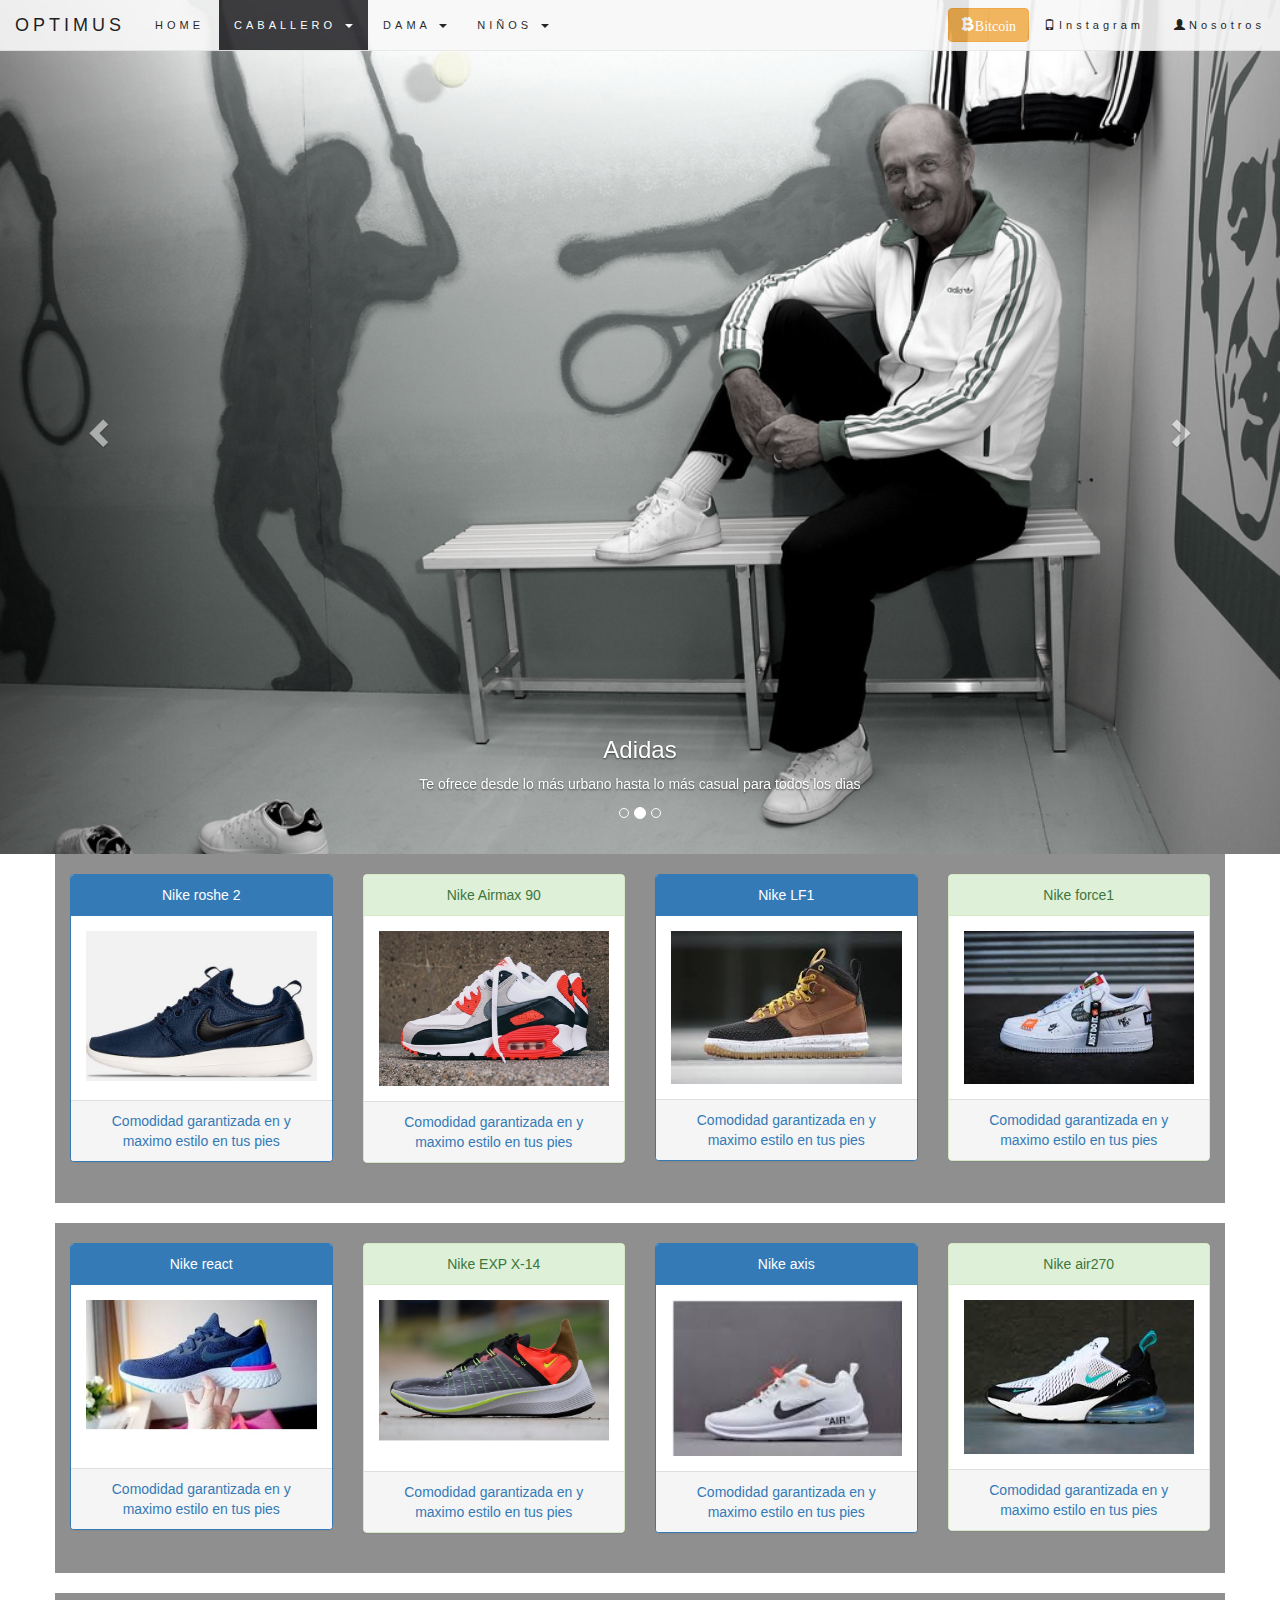
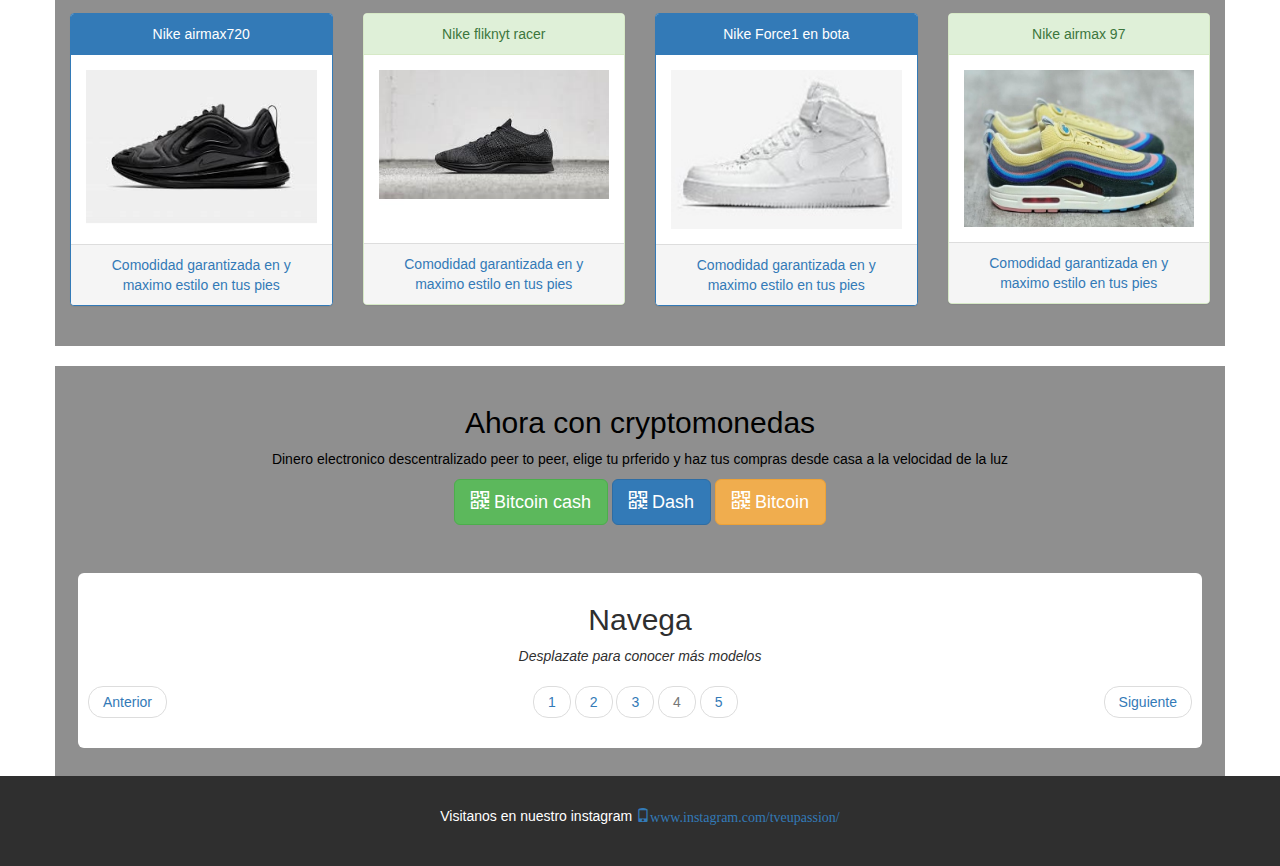
<file: caballeros.html>
<!DOCTYPE html>
<html lang="en">

<head>
    <meta charset="UTF-8">
    <meta name="viewport" content="width=device-width, initial-scale=1.0">
    <meta http-equiv="X-UA-Compatible" content="ie=edge">
    <link rel="stylesheet" type="text/css" href="caballeros.css">
    <link rel="stylesheet" href="https://maxcdn.bootstrapcdn.com/bootstrap/3.4.0/css/bootstrap.min.css">
    <script src="https://ajax.googleapis.com/ajax/libs/jquery/3.3.1/jquery.min.js"></script>
    <script src="https://maxcdn.bootstrapcdn.com/bootstrap/3.4.0/js/bootstrap.min.js"></script>
    <link rel="icon" type="image/png" href="img/fondo.png">  
    <title>Caballeros</title>

</head>



<body class="hidden">
    <!-- <div class="lds-facebook"><div></div><div></div><div></div></div>
    </div>  -->

    <!--==============================================================
    A continuación nuestro Menu con CSS, pocision pegajosa (sticky)
    ===============================================================-->

    <nav class="navbar navbar-default navbar-fixed-top">
        <div class="container-fluid">

            <div class="navbar-header">
                <button type="button" class="navbar-toggle" data-toggle="collapse" data-target="#myNavbar">
                    <span class="icon-bar"></span>
                    <span class="icon-bar"></span>
                    <span class="icon-bar"></span>
                </button>
                <a class="navbar-brand" href="index.html">OPTIMUS</a>
            </div>

            <div class="collapse navbar-collapse" id="myNavbar">
                <ul class="nav navbar-nav">
                    <li class="dropdown">
                    <li><a href="index.html">HOME</a>
                    <li class="active" class="dropdown"><a class="dropdown-toggle" data-toggle="dropdown" href="caballeros.html">
                            CABALLERO <span class="caret"></span></a>
                        <ul class="dropdown-menu">
                            <li><a href="caballeros.html" onclick="return preguntar()">Running</a></li>
                            <li><a href="caballeros.html" onclick="return preguntar2()">Training</a></li>
                            <li><a href="caballeros.html" onclick="return preguntar3()">Urbano</a></li>
                        </ul>
                    </li>
                    <li class="dropdpwn"><a class="dropdown-toggle" data-toggle="dropdown" href="damas.html">DAMA <span
                                class="caret"></span></a>
                        <ul class="dropdown-menu">
                            <li><a href="damas.html" onclick="return preguntar4()">Running</a></li>
                            <li><a href="damas.html" onclick="return preguntar5()">Training</a></li>
                            <li><a href="damas.html" onclick="return preguntar6()">Urbano</a></li>
                        </ul>
                    </li>
                    <li class="dropdown"><a class="dropdown-toggle" data-toggle="dropdown" href="niños.html">NIÑOS
                            <span class="caret"></span></a>
                        <ul class="dropdown-menu">
                            <li><a href="niños.html" onclick="return preguntar7()">Running</a></li>
                            <li><a href="niños.html" onclick="return preguntar8()">Training</a></li>
                            <li><a href="niños.html" onclick="return preguntar9()">Urbano</a></li>
                        </ul>
                    </li>
                    </li>
                    </li>
                </ul>
                <ul class="nav navbar-nav navbar-right">
                    <li><a href="https://www.instagram.com/opti_regenera/"><span class="glyphicon glyphicon-phone"></span>Instagram</a></li>
                    <li><a href="#"><span class="glyphicon glyphicon-user"></span>Nosotros</a></li>
                </ul>
                <button class="btn btn-warning navbar-btn navbar-right">
                    <span class="glyphicon glyphicon-bitcoin">Bitcoin</span>
                </button>
                </ul>
            </div>
        </div>
    </nav>

    <!--=======================================
    Nuestro carrusel!
    =======================================-->

    <div id="myCarousel" class="carousel slide" data-ride="carousel">
        <!-- Indicadores -->
        <ol class="carousel-indicators">
            <li data-target="#myCarousel" data-slide-to="0"></li>
            <li data-target="#myCarousel" data-slide-to="1" class="active"></li>
            <li data-target="#myCarousel" data-slide-to="2"></li>
        </ol>

        <!-- Envoltura para diapositivas -->
        <div class="carousel-inner" role="listbox">
            <div class="item">
                <img class="img-responsive" src="img/nadal1.jpg" alt="Nike" width="800" height="300">
                <div class="carousel-caption">
                    <h3>Nike</h3>
                    <p>Encontraras los mejores diseños para tus deportes</p>
                </div>
            </div>

            <div class="item active">
                <img class="img-responsive" src="img/abuelo.jpg" alt="Adidas" width="800" height="300">
                <div class="carousel-caption">
                    <h3>Adidas</h3>
                    <p>Te ofrece desde lo más urbano hasta lo más casual para todos los dias</p>
                </div>
            </div>

            <div class="item">
                <img class="img-responsive" src="img/reebok3.jpg" alt="Reebok" width="800" height="300">
                <div class="carousel-caption">
                    <h3>Reebok</h3>
                    <p>Con Reebok no dejaras de estar a la moda!</p>
                </div>
            </div>
        </div>

        <!-- Controles de izquierdo y derecho -->
        <a class="left carousel-control" href="#myCarousel" role="button" data-slide="prev">
            <span class="glyphicon glyphicon-chevron-left" aria-hidden="true"></span>
            <span class="sr-only">Previous</span>
        </a>
        <a class="right carousel-control" href="#myCarousel" role="button" data-slide="next">
            <span class="glyphicon glyphicon-chevron-right" aria-hidden="true"></span>
            <span class="sr-only">Next</span>
        </a>
    </div>

    <!--=========================================
    Galeria para imagenes
    ===========================================-->

    <div class="container">
        <div class="row">
            <div class="col-sm-3">
                <a target="_blank"  href="img/nikeroshe2.jpg"> 
                    <div class="enlase">
                        <div class="panel panel-primary">
                            <div class="panel-heading">Nike roshe 2</div>
                            <div class="panel-body"><img src="img/nikeroshe2.jpg" class="img-responsive" style="width:100%" alt="Image"></div>
                            <div class="panel-footer">Comodidad garantizada en y maximo estilo en tus pies</div>               
                        </div>
                    </div>
                </a>
            </div>
            <div class="col-sm-3">
                <a target="_blank" href="img/nikeairmax.jpg">
                    <div class="panel panel-success">
                        <div class="panel-heading">Nike Airmax 90</div>
                        <div class="panel-body"><img src="img/nikeairmax.jpg" class="img-responsive" style="width:100%" alt="Image"></div>
                        <div class="panel-footer">Comodidad garantizada en y maximo estilo en tus pies
                        </div>
                    </div>
                </a>
            </div>
            <div class="col-sm-3">
                <a target="_blank" href="img/nikelf1.jpg">
                    <div class="panel panel-primary">
                        <div class="panel-heading">Nike LF1</div>
                        <div class="panel-body"><img src="img/nikelf1.jpg" class="img-responsive" style="width:100%" alt="Image"></div>
                        <div class="panel-footer">Comodidad garantizada en y maximo estilo en tus pies</div>
                    </div>
                </a>
            </div>
            <div class="col-sm-3">
                <a target="_blank" href="img/nikejustdoit.jpg">
                    <div class="panel panel-success">
                        <div class="panel-heading">Nike force1</div>
                        <div class="panel-body"><img src="img/nikejustdoit.jpg" class="img-responsive" style="width:100%"
                                alt="Image"></div>
                        <div class="panel-footer">Comodidad garantizada en y maximo estilo en tus pies</div>
                    </div>
                </a>
            </div>
        </div>
    </div><br>
    <div class="container">
        <div class="row">
            <div class="col-sm-3">
                <a target="_blank" href="img/nike123.jpg">
                    <div class="panel panel-primary">
                        <div class="panel-heading">Nike react</div>
                        <div class="panel-body"><img src="img/nike123.jpg" class="img-responsive" style="width:100%" alt="Image">
                        </div>
                        <div class="panel-footer">Comodidad garantizada en y maximo estilo en tus pies</div>
                    </div>
                </a>
            </div>
            <div class="col-sm-3">
                <a target="_blank" href="img/nikeexpx-14.jpg">
                    <div class="panel panel-success">
                        <div class="panel-heading">Nike EXP X-14</div>
                        <div class="panel-body"><img src="img/nikeexpx-14.jpg" class="img-responsive" style="width:100%"
                                alt="Image">
                        </div>
                        <div class="panel-footer">Comodidad garantizada en y maximo estilo en tus pies</div>
                    </div>
                </a>
            </div>
            <div class="col-sm-3">
                <a target="_blank" href="img/nikeaxis.jpg">
                    <div class="panel panel-primary">                    
                        <div class="panel-heading">Nike axis</div>
                            <div class="panel-body"><img src="img/nikeaxis.jpg" class="img-responsive" style="width:100%" alt="Image">
                            </div>
                        <div class="panel-footer">Comodidad garantizada en y maximo estilo en tus pies</div>                       
                    </div>
                </a>
            </div>
            <div class="col-sm-3">
                <a target="_blank" href="img/nikeair270.jpg">
                    <div class="panel panel-success">
                        <div class="panel-heading">Nike air270</div>
                        <div class="panel-body"><img src="img/nikeair270.jpg" class="img-responsive" style="width:100%" alt="Image">
                        </div>
                        <div class="panel-footer">Comodidad garantizada en y maximo estilo en tus pies</div>
                    </div>
                </a>
            </div>
        </div>
    </div><br>
    <div class="container">
        <div class="row">
            <div class="col-sm-3">
                <a target="_blank" href="img/nikeairmax720.jpg">
                    <div class="panel panel-primary">
                        <div class="panel-heading">Nike airmax720</div>
                        <div class="panel-body"><img src="img/nikeairmax720.jpg" class="img-responsive" style="width:100%"
                                alt="Image">
                        </div>
                        <div class="panel-footer">Comodidad garantizada en y maximo estilo en tus pies</div>
                    </div>
                </a>
            </div>
            <div class="col-sm-3">
                <a target="_blank" href="img/nikefliknyt.jpg">
                    <div class="panel panel-success">
                        <div class="panel-heading">Nike fliknyt racer</div>
                        <div class="panel-body"><img src="img/nikefliknyt.jpg" class="img-responsive" style="width:100%"
                                alt="Image">
                        </div>
                        <div class="panel-footer">Comodidad garantizada en y maximo estilo en tus pies</div>
                    </div>
                </a>
            </div>
            <div class="col-sm-3">
                <a target="_blank" href="img/nikeforce1bota.jpg">
                    <div class="panel panel-primary">
                        <div class="panel-heading">Nike Force1 en bota</div>
                        <div class="panel-body"><img src="img/nikeforce1bota.jpg" class="img-responsive" style="width:100%"
                                alt="Image">
                        </div>
                        <div class="panel-footer">Comodidad garantizada en y maximo estilo en tus pies</div>
                    </div>
                </a>
            </div>
            <div class="col-sm-3">
                <a target="_blank" href="img/nikeairmax97.jpg">
                    <div class="panel panel-success">
                        <div class="panel-heading">Nike airmax 97</div>
                        <div class="panel-body"><img src="img/nikeairmax97.jpg" img-responsive" style="width:100%" alt="Image">
                        </div>
                        <div class="panel-footer">Comodidad garantizada en y maximo estilo en tus pies</div>
                    </div>
                </a>
            </div>
        </div>
    </div><br>

    <!--=========================================
    Modal botones para pago
    ===========================================-->

<div class="container" class="row">
    <h2>Ahora con cryptomonedas</h2>
    <p>Dinero electronico descentralizado peer to peer, elige tu prferido y haz tus compras desde casa a la velocidad
        de la luz</p>
    <!-- Trigger the modal with a button -->
    <button type="button" class="btn btn-success btn-lg" data-toggle="modal" data-target="#myModal"><span class="glyphicon glyphicon-qrcode "></span> Bitcoin cash</button>
    <button type="button" class="btn btn-primary btn-lg" data-toggle="modal" data-target="#myModal2"><span class="glyphicon glyphicon-qrcode "></span> Dash</button>
    <button type="button" class="btn btn-warning btn-lg" data-toggle="modal" data-target="#myModal3"><span class="glyphicon glyphicon-qrcode "></span> Bitcoin</button>

    <!-- Modal -->
    <div class="modal fade" id="myModal" role="dialog">
        <div class="modal-dialog modal-dialog-scrollable">

            <!-- Modal content-->
            <div class="modal-content">
                <div class="modal-header">
                    <button type="button" class="close" data-dismiss="modal">&times;</button>
                    <h1 class="modal-title">Bitcoin Cash</h1>
                </div>
                <div class="modal-body">
                    <h3>Realiza tus pagos con rapidez</h3>
                    <p class="posicion">Bitcoin cash es una cryptomoneda que se desarrollo para llevar a cabo pagos electronicos
                        peer to peer de manera descentralizada sin custodios y por su capacidad de tamaños de bloques
                        a una velocidad muy rapida.</p>
                </div>
                <img class="img-responsive" src="img/qr.png" class="img-rounded" style="width:100%">

                <div class="modal-footer">
                    <button type="button" class="btn btn-danger" data-dismiss="modal">Close</button>
                </div>
            </div>
        </div>
    </div>

    <!-- Modal -->
    <div class="modal fade" id="myModal2" role="dialog">
        <div class="modal-dialog modal-dialog-scrollable">

            <!-- Modal content-->
            <div class="modal-content">
                <div class="modal-header">
                    <button type="button" class="close" data-dismiss="modal">&times;</button>
                    <h1 class="modal-title">Dash</h1>
                </div>
                <div class="modal-body">
                    <h3>Realiza tus pagos con rapidez</h3>
                    <p class="posicion">Bitcoin cash es una cryptomoneda que se desarrollo para llevar a cabo pagos electronicos
                        peer to peer de manera descentralizada sin custodios y por su capacidad de tamaños de bloques
                        a una velocidad muy rapida.</p>
                </div>
                <img class="img-responsive" src="img/qr.png" class="img-rounded" style="width:100%">

                <div class="modal-footer">
                    <button type="button" class="btn btn-danger" data-dismiss="modal">Close</button>
                </div>
            </div>
        </div>
    </div>

    <!-- Modal -->
    <div class="modal fade" id="myModal3" role="dialog">
        <div class="modal-dialog modal-dialog-scrollable">

            <!-- Modal content-->
            <div class="modal-content">
                <div class="modal-header">
                    <button type="button" class="close" data-dismiss="modal">&times;</button>
                    <h1 class="modal-title">Bitcoin</h1>
                </div>
                <div class="modal-body">
                    <h3>Realiza tus pagos con rapidez</h3>
                    <p class="posicion">Bitcoin cash es una cryptomoneda que se desarrollo para llevar a cabo pagos electronicos
                        peer to peer de manera descentralizada sin custodios y por su capacidad de tamaños de bloques
                        a una velocidad muy rapida.</p>
                </div>
                <img class="img-responsive" src="img/qr.png" class="img-rounded" style="width:100%">

                <div class="modal-footer">
                    <button type="button" class="btn btn-danger" data-dismiss="modal">Close</button>
                </div>              
            </div>          
        </div>
    </div>
</div>

<script>
    $(document).ready(function () {
            $("#myBtn").click(function () {
                $("#myModal").modal();
            });
        });
        $(document).ready(function () {
            $("#myBtn2").click(function () {
                $("#myModal").modal();
            });
        });
        $(document).ready(function () {
            $("#myBtn3").click(function () {
                $("#myModal").modal();
            });
        });
</script>


    <!--====================================================
    ENLASES PARA CAMBIAR DE PAGINA (SIGUIENTE / ANTERIOR)
    ======================================================-->

    <div class="container">
        <div class="header bg-5">
            <h2>Navega</h2>
            <p><em>Desplazate para conocer más modelos</em></p>
            <ul class="pager">
                <li><a href="#">1</a></li>
                <li class="active"><a href="#">2</a></li>
                <li><a href="#">3</a></li>
                <li class="disabled"><a href="#">4</a></li>
                <li><a href="#">5</a></li>
                <li class="next"><a href="#">Siguiente</a></li>
                <li class="previous"><a href="#">Anterior</a></li>
            </ul>
        </div>
    </div>

    <footer class="container-fluid bg-4 text-center">
        <p>Visitanos en nuestro instagram <a href="https://www.instagram.com/tveupassion/" class=" glyphicon glyphicon-phone">www.instagram.com/tveupassion/</a></p>
    </footer>

    <script src="links.js"></script>
    <script src="jquery.js"></script>

</body>

</html>
</file>
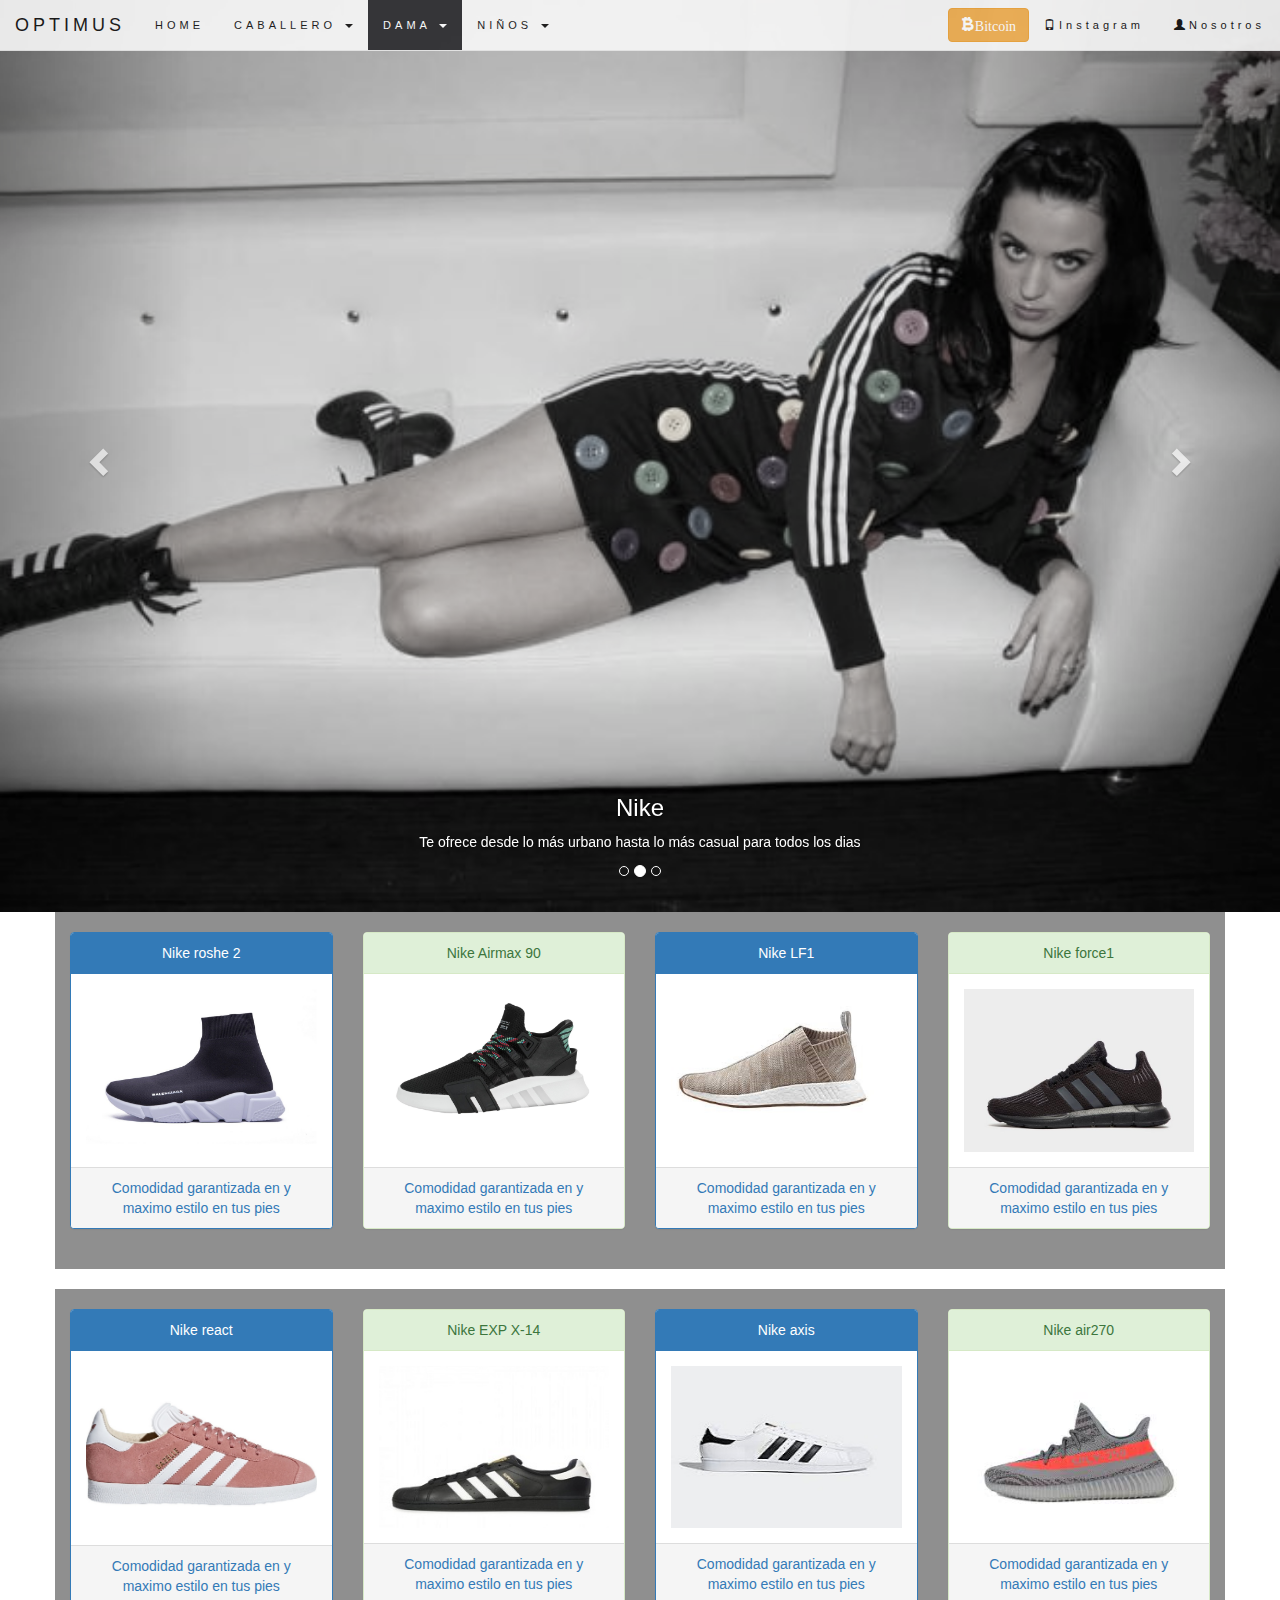
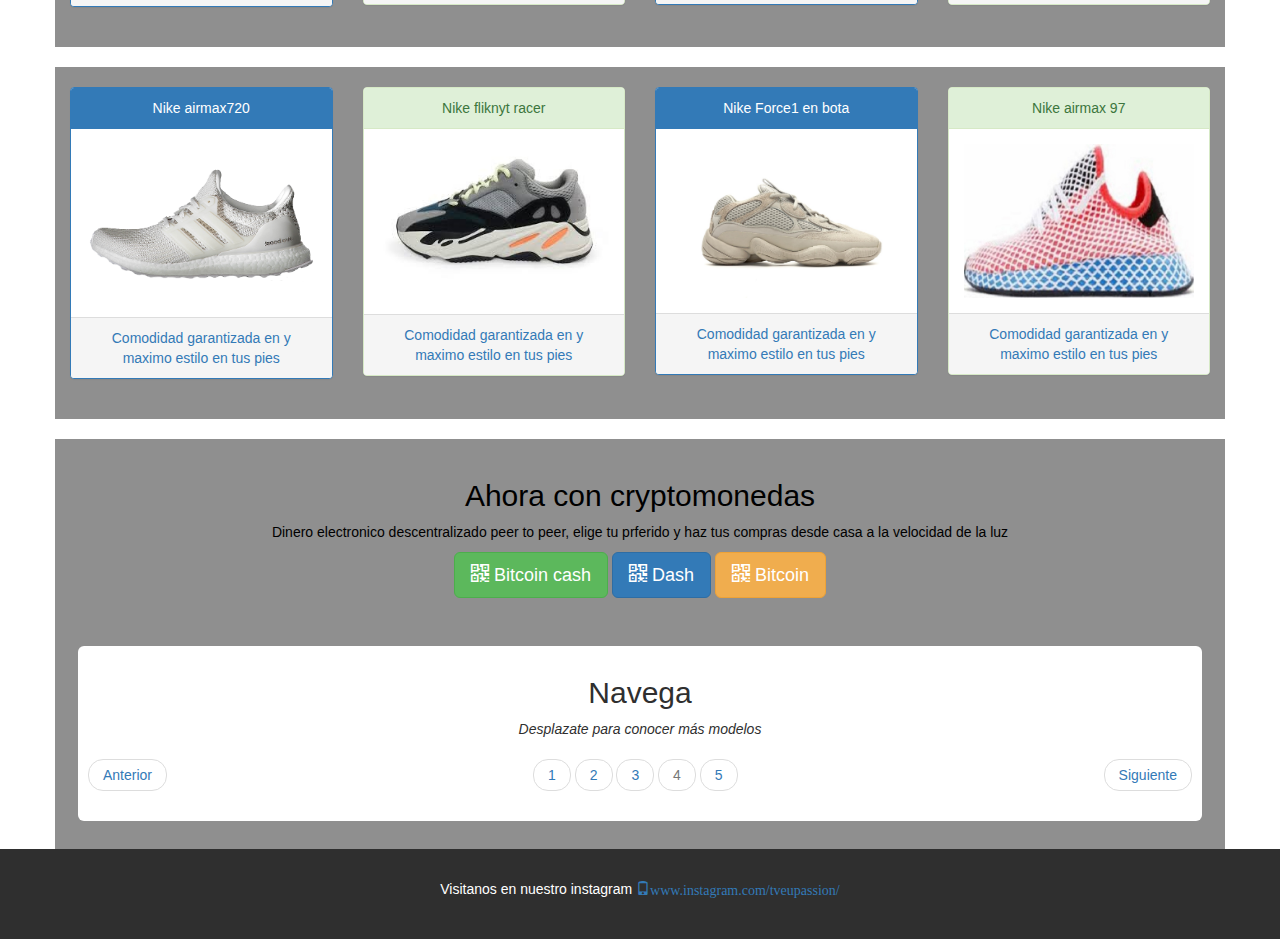
<file: damas.html>
<!DOCTYPE html>
<html lang="en">

<head>
    <meta charset="UTF-8">
    <meta name="viewport" content="width=device-width, initial-scale=1.0">
    <meta http-equiv="X-UA-Compatible" content="ie=edge">
    <link rel="stylesheet" type="text/css" href="damas.css">
    <link rel="stylesheet" href="https://maxcdn.bootstrapcdn.com/bootstrap/3.4.0/css/bootstrap.min.css">
    <script src="https://ajax.googleapis.com/ajax/libs/jquery/3.3.1/jquery.min.js"></script>
    <script src="https://maxcdn.bootstrapcdn.com/bootstrap/3.4.0/js/bootstrap.min.js"></script>
    <link rel="icon" type="image/png" href="img/fondo.png">  
    <title>Damas</title>

</head>

<!-- <body class="hidden">
    <div class="lds-facebook">
        <div></div>
        <div></div>
        <div></div>
    </div>
    </div> -->

<!--==============================================================
    A continuación nuestro Menu con CSS, pocision pegajosa (sticky)
    ===============================================================-->

<nav class="navbar navbar-default navbar-fixed-top">
    <div class="container-fluid">

        <div class="navbar-header">
            <button type="button" class="navbar-toggle" data-toggle="collapse" data-target="#myNavbar">
                <span class="icon-bar"></span>
                <span class="icon-bar"></span>
                <span class="icon-bar"></span>
            </button>
            <a class="navbar-brand" href="index.html">OPTIMUS</a>
        </div>

        <div class="collapse navbar-collapse" id="myNavbar">
            <ul class="nav navbar-nav">
                <li class="dropdown">
                <li><a href="index.html">HOME</a>
                <li class="dropdown"><a class="dropdown-toggle" data-toggle="dropdown" href="caballeros.html">CABALLERO
                        <span class="caret"></span></a>
                    <ul class="dropdown-menu">
                        <li><a href="caballeros.html" onclick="return preguntar()">Running</a></li>
                        <li><a href="caballeros.html" onclick="return preguntar2()">Training</a></li>
                        <li><a href="caballeros.html" onclick="return preguntar3()">Urbano</a></li>
                    </ul>
                </li>
                <li class="active" class="dropdpwn"><a class="dropdown-toggle" data-toggle="dropdown" href="damas.html">DAMA
                        <span class="caret"></span></a>
                    <ul class="dropdown-menu">
                        <li><a href="damas.html" onclick="return preguntar4()">Running</a></li>
                        <li><a href="damas.html" onclick="return preguntar5()">Training</a></li>
                        <li><a href="damas.html" onclick="return preguntar6()">Urbano</a></li>
                    </ul>
                </li>
                <li class="dropdown"><a class="dropdown-toggle" data-toggle="dropdown" href="niños.html">NIÑOS <span
                            class="caret"></span></a>
                    <ul class="dropdown-menu">
                        <li><a href="niños.html" onclick="return preguntar7()">Running</a></li>
                        <li><a href="niños.html" onclick="return preguntar8()">Training</a></li>
                        <li><a href="niños.html" onclick="return preguntar9()">Urbano</a></li>
                    </ul>
                </li>
                </li>
                </li>
            </ul>
            <ul class="nav navbar-nav navbar-right">
                <li><a href="https://www.instagram.com/opti_regenera/"><span class="glyphicon glyphicon-phone"></span>Instagram</a></li>
                <li><a href="#"><span class="glyphicon glyphicon-user"></span>Nosotros</a></li>
            </ul>
            <button class="btn btn-warning navbar-btn navbar-right">
                <span class="glyphicon glyphicon-bitcoin">Bitcoin</span>
            </button>
            </ul>
        </div>
    </div>
</nav>

    <!--=======================================
    Nuestro carrusel!
    =======================================-->

<div id="myCarousel" class="carousel slide" data-ride="carousel">
    <!-- Indicadores -->
    <ol class="carousel-indicators">
        <li data-target="#myCarousel" data-slide-to="0"></li>
        <li data-target="#myCarousel" data-slide-to="1" class="active"></li>
        <li data-target="#myCarousel" data-slide-to="2"></li>
    </ol>

    <!-- Envoltura para diapositivas -->
    <div class="carousel-inner" role="listbox">
        <div class="item">
            <img class="img-responsive" src="img/chicarunning.jpg" alt="Adidas" width="800" height="300">
            <div class="carousel-caption">
                <h3>Adidas</h3>
                <p>Encontraras los mejores diseños para tus deportes</p>
            </div>
        </div>

        <div class="item active">
            <img class="img-responsive" src="img/katy2.jpg" alt="Nike" width="800" height="300">
            <div class="carousel-caption">
                <h3>Nike</h3>
                <p>Te ofrece desde lo más urbano hasta lo más casual para todos los dias</p>
            </div>
        </div>

        <div class="item">
            <img class="img-responsive" src="img/tenista.jpg" alt="Reebok" width="800" height="300">
            <div class="carousel-caption">
                <h3>Reebok</h3>
                <p>Con Reebok no dejaras de estar a la moda!</p>
            </div>
        </div>
    </div>

    <!-- Controles de izquierdo y derecho -->
    <a class="left carousel-control" href="#myCarousel" role="button" data-slide="prev">
        <span class="glyphicon glyphicon-chevron-left" aria-hidden="true"></span>
        <span class="sr-only">Previous</span>
    </a>
    <a class="right carousel-control" href="#myCarousel" role="button" data-slide="next">
        <span class="glyphicon glyphicon-chevron-right" aria-hidden="true"></span>
        <span class="sr-only">Next</span>
    </a>
</div>

<!--=========================================
    Galeria para imagenes
    ===========================================-->

<div class="container">
    <div class="row">
        <div class="col-sm-3">
            <a target="_blank" href="img/adidasbalenciaga.jpg">
                <div class="panel panel-primary">
                    <div class="panel-heading">Nike roshe 2</div>
                    <div class="panel-body"><img src="img/adidasbalenciaga.jpg" class="img-responsive" style="width:100%" alt="Image"></div>
                    <div class="panel-footer">Comodidad garantizada en y maximo estilo en tus pies</div>
                </div>
            </a>
        </div>
        <div class="col-sm-3">
            <a target="_blank" href="img/adidaseqt.jpg">
                <div class="panel panel-success">
                    <div class="panel-heading">Nike Airmax 90</div>
                    <div class="panel-body"><img src="img/adidaseqt.jpg" class="img-responsive" style="width:100%" alt="Image"></div>
                    <div class="panel-footer">Comodidad garantizada en y maximo estilo en tus pies
                    </div>
                </div>
            </a>
        </div>
        <div class="col-sm-3">
            <a target="_blank" href="img/adidasnaked.jpg">
                <div class="panel panel-primary">
                    <div class="panel-heading">Nike LF1</div>
                    <div class="panel-body"><img src="img/adidasnaked.jpg" class="img-responsive" style="width:100%" alt="Image"></div>
                    <div class="panel-footer">Comodidad garantizada en y maximo estilo en tus pies</div>
                </div>
            </a>
        </div>
        <div class="col-sm-3">
            <a target="_blank" href="img/adidasswif.jpg">
                <div class="panel panel-success">
                    <div class="panel-heading">Nike force1</div>
                    <div class="panel-body"><img src="img/adidasswif.jpg" class="img-responsive" style="width:100%" alt="Image"></div>
                    <div class="panel-footer">Comodidad garantizada en y maximo estilo en tus pies</div>
                </div>
            </a>
        </div>
    </div>
</div><br>
<div class="container">
    <div class="row">
        <div class="col-sm-3">
            <a target="_blank" href="img/gazelle.jpg">
                <div class="panel panel-primary">
                    <div class="panel-heading">Nike react</div>
                    <div class="panel-body"><img src="img/gazelle.jpg" class="img-responsive" style="width:100%" alt="Image"></div>
                    <div class="panel-footer">Comodidad garantizada en y maximo estilo en tus pies</div>
                </div>
            </a>
        </div>
        <div class="col-sm-3">
            <a target="_blank" href="img/superstar.jpg">
                <div class="panel panel-success">
                    <div class="panel-heading">Nike EXP X-14</div>
                    <div class="panel-body"><img src="img/superstar.jpg" class="img-responsive" style="width:100%" alt="Image">
                    </div>
                    <div class="panel-footer">Comodidad garantizada en y maximo estilo en tus pies</div>
                </div>
            </a>
        </div>
        <div class="col-sm-3">
            <a target="_blank" href="img/superstar1.jpg">
                <div class="panel panel-primary">
                    <div class="panel-heading">Nike axis</div>
                    <div class="panel-body"><img src="img/superstar1.jpg" class="img-responsive" style="width:100%" alt="Image">
                    </div>
                    <div class="panel-footer">Comodidad garantizada en y maximo estilo en tus pies</div>
                </div>
            </a>
        </div>
        <div class="col-sm-3">
            <a target="_blank" href="img/yeezy350.jpg">
                <div class="panel panel-success">
                    <div class="panel-heading">Nike air270</div>
                    <div class="panel-body"><img src="img/yeezy350.jpg" class="img-responsive" style="width:100%" alt="Image">
                    </div>
                    <div class="panel-footer">Comodidad garantizada en y maximo estilo en tus pies</div>
                </div>
            </a>
        </div>
    </div>
</div><br>
<div class="container">
    <div class="row">
        <div class="col-sm-3">
            <a target="_blank" href="img/ultraboost.png">
                <div class="panel panel-primary">
                    <div class="panel-heading">Nike airmax720</div>
                    <div class="panel-body"><img src="img/ultraboost.png" class="img-responsive" style="width:100%" alt="Image">
                    </div>
                    <div class="panel-footer">Comodidad garantizada en y maximo estilo en tus pies</div>
                </div>
            </a>
        </div>
        <div class="col-sm-3">
            <a target="_blank" href="img/yeezy700.jpg">
                <div class="panel panel-success">
                    <div class="panel-heading">Nike fliknyt racer</div>
                    <div class="panel-body"><img src="img/yeezy700.jpg" class="img-responsive" style="width:100%" alt="Image">
                    </div>
                    <div class="panel-footer">Comodidad garantizada en y maximo estilo en tus pies</div>
                </div>
            </a>
        </div>
        <div class="col-sm-3">
            <a target="_blank" href="img/yeezy800.jpg">
                <div class="panel panel-primary">
                    <div class="panel-heading">Nike Force1 en bota</div>
                    <div class="panel-body"><img src="img/yeezy800.jpg" class="img-responsive" style="width:100%" alt="Image">
                    </div>
                    <div class="panel-footer">Comodidad garantizada en y maximo estilo en tus pies</div>
                </div>
            </a>
        </div>
        <div class="col-sm-3">
            <a target="_blank" href="img/adidasdeerup.jpg">
                <div class="panel panel-success">
                    <div class="panel-heading">Nike airmax 97</div>
                    <div class="panel-body"><img src="img/adidasdeerup.jpg" class="img-responsive" style="width:100%" alt="Image"></div>
                    <div class="panel-footer">Comodidad garantizada en y maximo estilo en tus pies</div>
                </div>
            </a>
        </div>
    </div>
</div><br>

<!--=========================================
    Modal botones para pago
    ===========================================-->

<div class="container" class="row">
    <h2>Ahora con cryptomonedas</h2>
    <p>Dinero electronico descentralizado peer to peer, elige tu prferido y haz tus compras desde casa a la velocidad
        de la luz</p>
    <!-- Trigger the modal with a button -->
    <button type="button" class="btn btn-success btn-lg" data-toggle="modal" data-target="#myModal"><span class="glyphicon glyphicon-qrcode "></span> Bitcoin cash</button>
    <button type="button" class="btn btn-primary btn-lg" data-toggle="modal" data-target="#myModal2"><span class="glyphicon glyphicon-qrcode "></span> Dash</button>
    <button type="button" class="btn btn-warning btn-lg" data-toggle="modal" data-target="#myModal3"><span class="glyphicon glyphicon-qrcode "></span> Bitcoin</button>

    <!-- Modal -->
    <div class="modal fade" id="myModal" role="dialog">
        <div class="modal-dialog modal-dialog-scrollable">

            <!-- Modal content-->
            <div class="modal-content">
                <div class="modal-header">
                    <button type="button" class="close" data-dismiss="modal">&times;</button>
                    <h1 class="modal-title">Bitcoin Cash</h1>
                </div>
                <div class="modal-body">
                    <h3>Realiza tus pagos con rapidez</h3>
                    <p class="posicion">Bitcoin cash es una cryptomoneda que se desarrollo para llevar a cabo pagos
                        electronicos
                        peer to peer de manera descentralizada sin custodios y por su capacidad de tamaños de bloques
                        a una velocidad muy rapida.</p>
                </div>
                <img class="img-responsive" src="img/qr.png" class="img-rounded" style="width:100%">

                <div class="modal-footer">
                    <button type="button" class="btn btn-danger" data-dismiss="modal">Close</button>
                </div>
            </div>
        </div>
    </div>

    <!-- Modal -->
    <div class="modal fade" id="myModal2" role="dialog">
        <div class="modal-dialog modal-dialog-scrollable">

            <!-- Modal content-->
            <div class="modal-content">
                <div class="modal-header">
                    <button type="button" class="close" data-dismiss="modal">&times;</button>
                    <h1 class="modal-title">Dash</h1>
                </div>
                <div class="modal-body">
                    <h3>Realiza tus pagos con rapidez</h3>
                    <p class="posicion">Bitcoin cash es una cryptomoneda que se desarrollo para llevar a cabo pagos
                        electronicos
                        peer to peer de manera descentralizada sin custodios y por su capacidad de tamaños de bloques
                        a una velocidad muy rapida.</p>
                </div>
                <img class="img-responsive" src="img/qr.png" class="img-rounded" style="width:100%">

                <div class="modal-footer">
                    <button type="button" class="btn btn-danger" data-dismiss="modal">Close</button>
                </div>
            </div>
        </div>
    </div>

    <!-- Modal -->
    <div class="modal fade" id="myModal3" role="dialog">
        <div class="modal-dialog modal-dialog-scrollable">

            <!-- Modal content-->
            <div class="modal-content">
                <div class="modal-header">
                    <button type="button" class="close" data-dismiss="modal">&times;</button>
                    <h1 class="modal-title">Bitcoin</h1>
                </div>
                <div class="modal-body">
                    <h3>Realiza tus pagos con rapidez</h3>
                    <p class="posicion">Bitcoin cash es una cryptomoneda que se desarrollo para llevar a cabo pagos
                        electronicos
                        peer to peer de manera descentralizada sin custodios y por su capacidad de tamaños de bloques
                        a una velocidad muy rapida.</p>
                </div>
                <img class="img-responsive" src="img/qr.png" class="img-rounded" style="width:100%">

                <div class="modal-footer">
                    <button type="button" class="btn btn-danger" data-dismiss="modal">Close</button>
                </div>
            </div>
        </div>
    </div>
</div>

<script>
    $(document).ready(function () {
        $("#myBtn").click(function () {
            $("#myModal").modal();
        });
    });
    $(document).ready(function () {
        $("#myBtn2").click(function () {
            $("#myModal").modal();
        });
    });
    $(document).ready(function () {
        $("#myBtn3").click(function () {
            $("#myModal").modal();
        });
    });
</script>

    <!--====================================================
    ENLASES PARA CAMBIAR DE PAGINA (SIGUIENTE / ANTERIOR)
    ======================================================-->

<div class="container">
    <div class="header bg-5">
        <h2>Navega</h2>
        <p><em>Desplazate para conocer más modelos</em></p>
        <ul class="pager">
            <li><a href="#">1</a></li>
            <li class="active"><a href="#">2</a></li>
            <li><a href="#">3</a></li>
            <li class="disabled"><a href="#">4</a></li>
            <li><a href="#">5</a></li>
            <li class="next"><a href="#">Siguiente</a></li>
            <li class="previous"><a href="#">Anterior</a></li>
        </ul>
    </div>
</div>

<footer class="container-fluid bg-4 text-center">
    <p>Visitanos en nuestro instagram <a href="https://www.instagram.com/tveupassion/" class=" glyphicon
    glyphicon-phone">www.instagram.com/tveupassion/</a></p>
</footer>

<script src="links.js"></script>
<script src="jquery.js"></script>

</body>

</html>
</file>
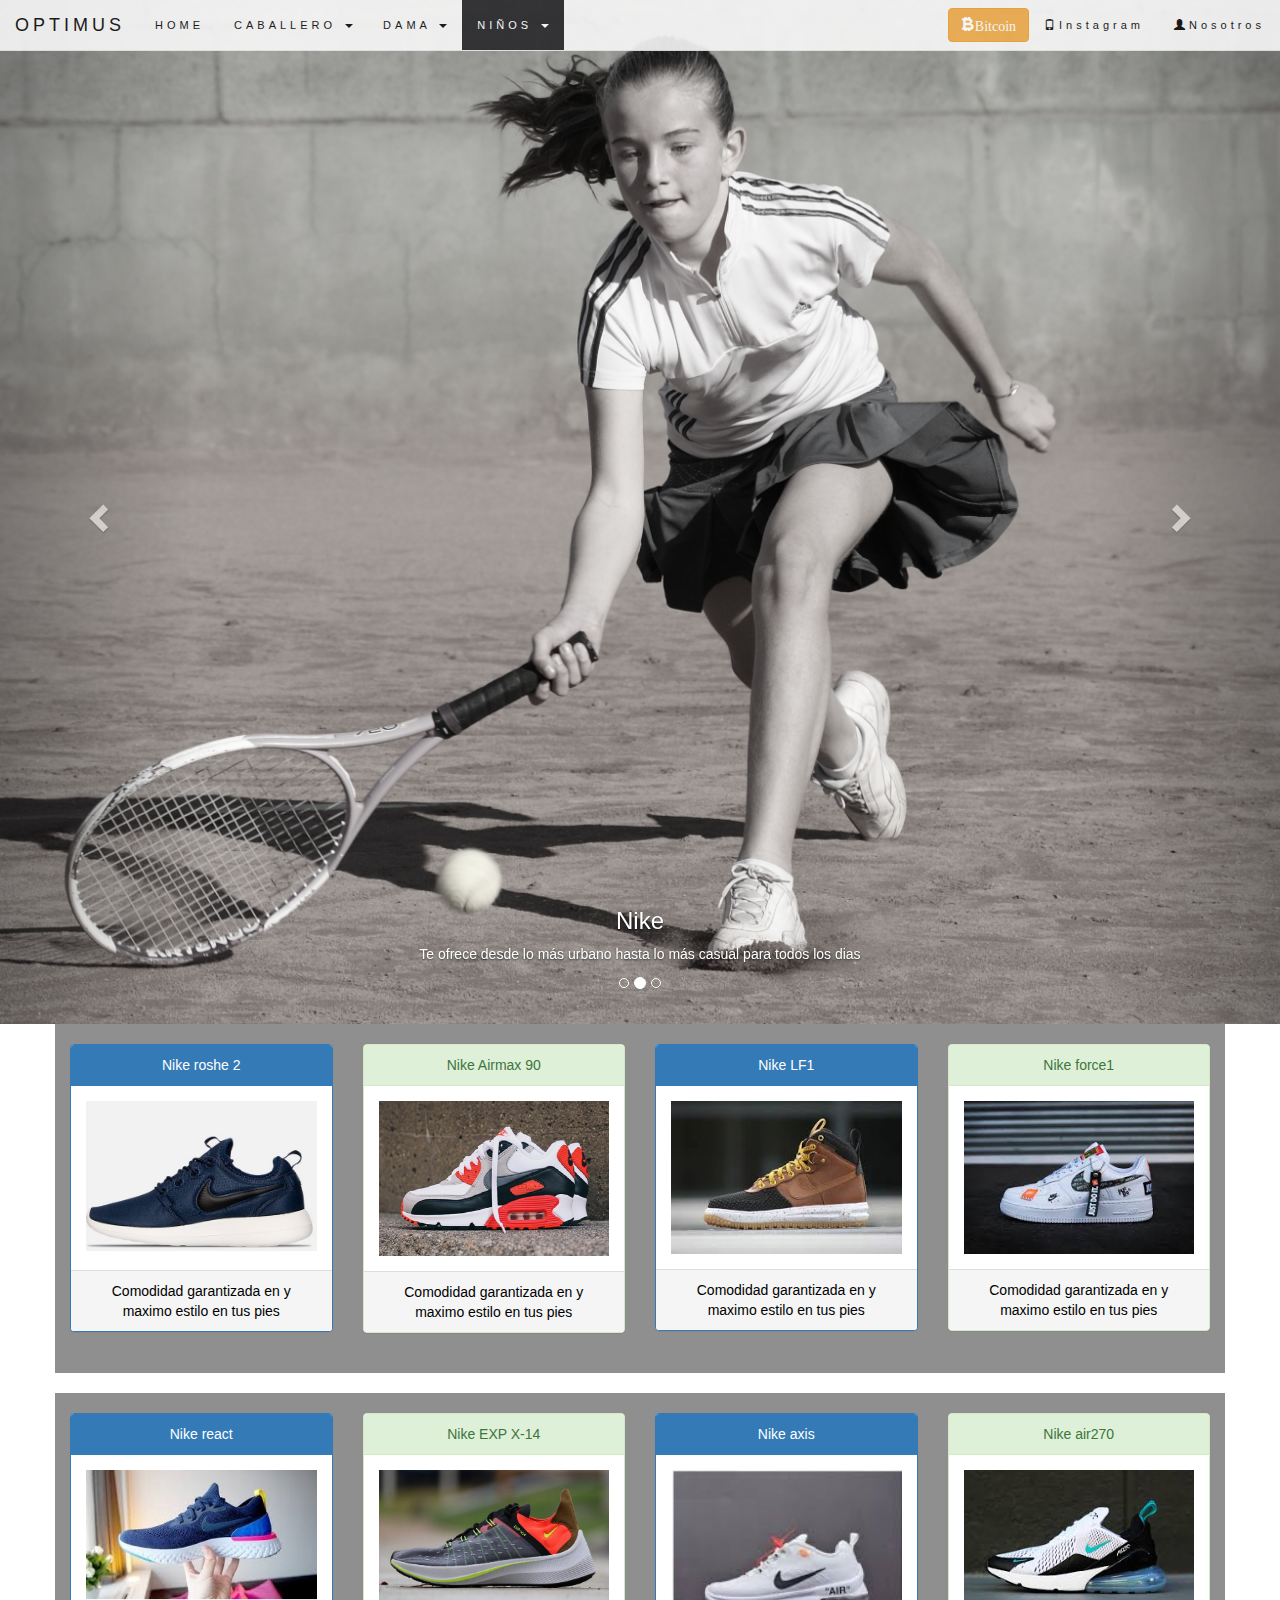
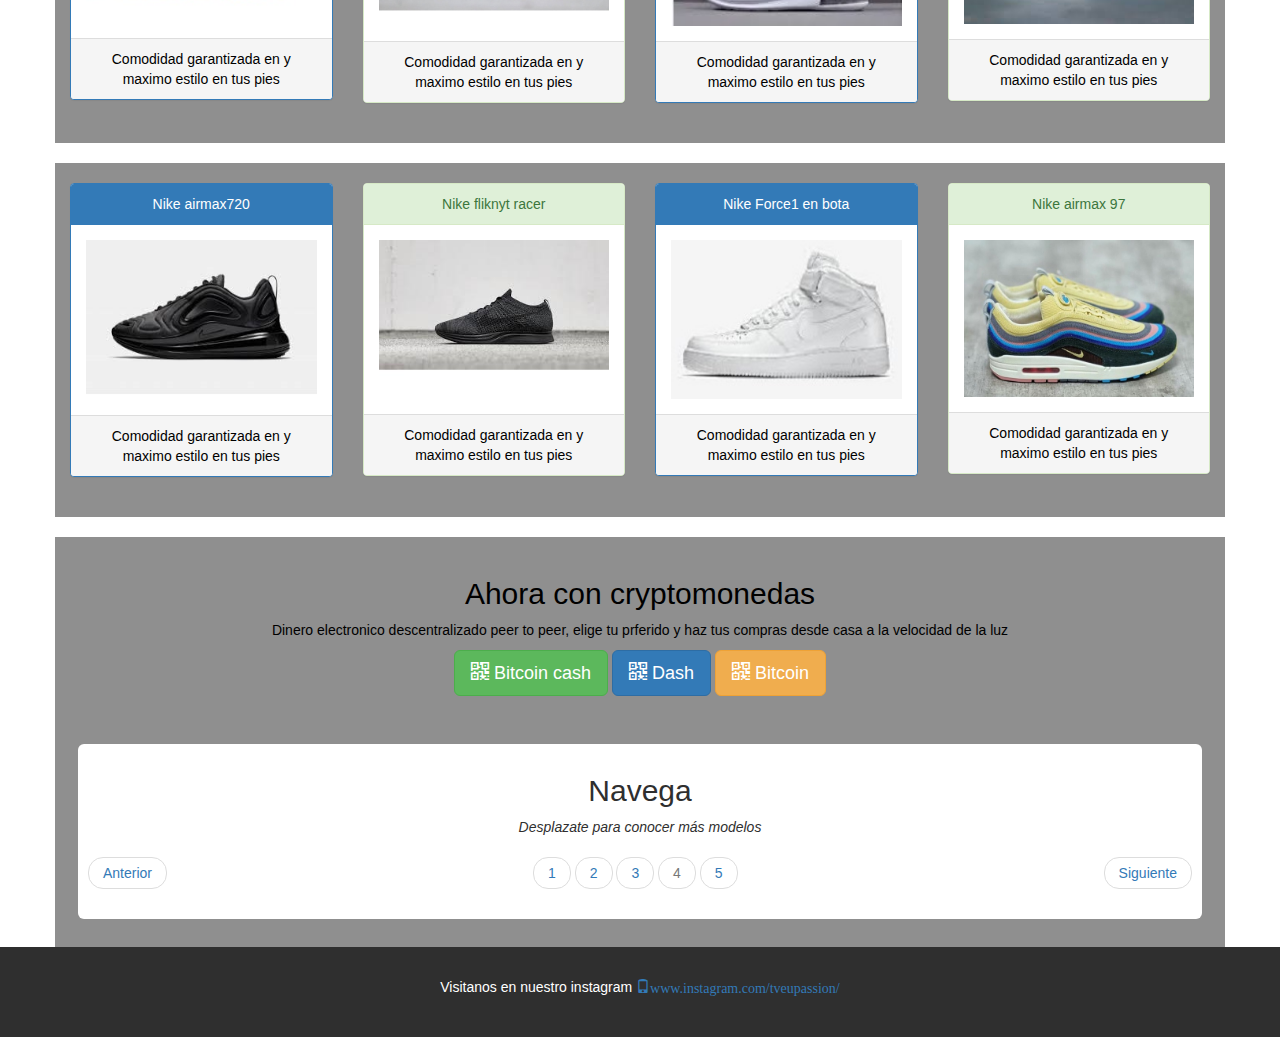
<file: niños.html>
<!DOCTYPE html>
<html lang="en">

<head>
    <meta charset="UTF-8">
    <meta name="viewport" content="width=device-width, initial-scale=1.0">
    <meta http-equiv="X-UA-Compatible" content="ie=edge">
    <link rel="stylesheet" type="text/css" href="niños.css">
    <link rel="stylesheet" href="https://maxcdn.bootstrapcdn.com/bootstrap/3.4.0/css/bootstrap.min.css">
    <script src="https://ajax.googleapis.com/ajax/libs/jquery/3.3.1/jquery.min.js"></script>
    <script src="https://maxcdn.bootstrapcdn.com/bootstrap/3.4.0/js/bootstrap.min.js"></script>
    <title>Niños</title>
    <link rel="icon" type="image/png" href="img/fondo.png">  
</head>

<!-- <body class="hidden">
    <div class="lds-facebook">
        <div></div>
        <div></div>
        <div></div>
    </div>
    </div> -->



<!--==============================================================
    A continuación nuestro Menu con CSS, pocision pegajosa (sticky)
    ===============================================================-->

<nav class="navbar navbar-default navbar-fixed-top">
    <div class="container-fluid">

        <div class="navbar-header">
            <button type="button" class="navbar-toggle" data-toggle="collapse" data-target="#myNavbar">
                <span class="icon-bar"></span>
                <span class="icon-bar"></span>
                <span class="icon-bar"></span>
            </button>
            <a class="navbar-brand" href="index.html">OPTIMUS</a>
        </div>

        <div class="collapse navbar-collapse" id="myNavbar">
            <ul class="nav navbar-nav">
                <li class="dropdown">
                <li><a href="index.html">HOME</a>
                <li class="dropdown"><a class="dropdown-toggle" data-toggle="dropdown" href="caballeros.html">CABALLERO
                        <span class="caret"></span></a>
                    <ul class="dropdown-menu">
                        <li><a href="caballeros.html" onclick="return preguntar()">Running</a></li>
                        <li><a href="caballeros.html" onclick="return preguntar2()">Training</a></li>
                        <li><a href="caballeros.html" onclick="return preguntar3()">Urbano</a></li>
                    </ul>
                </li>
                <li class="dropdpwn"><a class="dropdown-toggle" data-toggle="dropdown" href="damas.html">DAMA
                        <span class="caret"></span></a>
                    <ul class="dropdown-menu">
                        <li><a href="damas.html" onclick="return preguntar4()">Running</a></li>
                        <li><a href="damas.html" onclick="return preguntar5()">Training</a></li>
                        <li><a href="damas.html" onclick="return preguntar6()">Urbano</a></li>
                    </ul>
                </li>
                <li class="active" class="dropdown"><a class="dropdown-toggle" data-toggle="dropdown" href="niños.html">NIÑOS
                        <span class="caret"></span></a>
                    <ul class="dropdown-menu">
                        <li><a href="niños.html" onclick="return preguntar7()">Running</a></li>
                        <li><a href="niños.html" onclick="return preguntar8()">Training</a></li>
                        <li><a href="niños.html" onclick="return preguntar9()">Urbano</a></li>
                    </ul>
                </li>
                </li>
                </li>
            </ul>
            <ul class="nav navbar-nav navbar-right">
                <li><a href="https://www.instagram.com/opti_regenera/"><span class="glyphicon glyphicon-phone"></span>Instagram</a></li>
                <li><a href="#"><span class="glyphicon glyphicon-user"></span>Nosotros</a></li>
            </ul>
            <button class="btn btn-warning navbar-btn navbar-right" href="#">
                <span class="glyphicon glyphicon-bitcoin">Bitcoin</span>
            </button>
            </ul>
        </div>
    </div>
</nav>

<!--=======================================
    Nuestro carrusel!
    =======================================-->

<div id="myCarousel" class="carousel slide" data-ride="carousel">
    <!-- Indicadores -->
    <ol class="carousel-indicators">
        <li data-target="#myCarousel" data-slide-to="0"></li>
        <li data-target="#myCarousel" data-slide-to="1" class="active"></li>
        <li data-target="#myCarousel" data-slide-to="2"></li>
    </ol>

    <!-- Envoltura para diapositivas -->
    <div class="carousel-inner" role="listbox">
        <div class="item">
            <img class="img-responsive" src="img/niñogym.jpeg" alt="Adidas" width="800" height="300">
            <div class="carousel-caption">
                <h3>Adidas</h3>
                <p>Encontraras los mejores diseños para tus deportes</p>
            </div>
        </div>

        <div class="item active">
            <img class="img-responsive" src="img/niñatenista.jpg" alt="Nike" width="800" height="300">
            <div class="carousel-caption">
                <h3>Nike</h3>
                <p>Te ofrece desde lo más urbano hasta lo más casual para todos los dias</p>
            </div>
        </div>

        <div class="item">
            <img class="img-responsive" src="img/niñoatleta.jpg" alt="Reebok" width="800" height="300">
            <div class="carousel-caption">
                <h3>Reebok</h3>
                <p>Con Reebok no dejaras de estar a la moda!</p>
            </div>
        </div>
    </div>

    <!-- Controles de izquierdo y derecho -->
    <a class="left carousel-control" href="#myCarousel" role="button" data-slide="prev">
        <span class="glyphicon glyphicon-chevron-left" aria-hidden="true"></span>
        <span class="sr-only">Previous</span>
    </a>
    <a class="right carousel-control" href="#myCarousel" role="button" data-slide="next">
        <span class="glyphicon glyphicon-chevron-right" aria-hidden="true"></span>
        <span class="sr-only">Next</span>
    </a>
</div>

<!--=========================================
    Galeria para imagenes
    ===========================================-->

<div class="container">
    <div class="row">
        <div class="col-sm-3">
            <div class="panel panel-primary">
                <div class="panel-heading">Nike roshe 2</div>
                <div class="panel-body"><img src="img/nikeroshe2.jpg" class="img-responsive" style="width:100%" alt="Image"></div>
                <div class="panel-footer">Comodidad garantizada en y maximo estilo en tus pies</div>
            </div>
        </div>
        <div class="col-sm-3">
            <div class="panel panel-success">
                <div class="panel-heading">Nike Airmax 90</div>
                <div class="panel-body"><img src="img/nikeairmax.jpg" class="img-responsive" style="width:100%" alt="Image"></div>
                <div class="panel-footer">Comodidad garantizada en y maximo estilo en tus pies
                </div>
            </div>
        </div>
        <div class="col-sm-3">
            <div class="panel panel-primary">
                <div class="panel-heading">Nike LF1</div>
                <div class="panel-body"><img src="img/nikelf1.jpg" class="img-responsive" style="width:100%" alt="Image"></div>
                <div class="panel-footer">Comodidad garantizada en y maximo estilo en tus pies</div>
            </div>
        </div>
        <div class="col-sm-3">
            <div class="panel panel-success">
                <div class="panel-heading">Nike force1</div>
                <div class="panel-body"><img src="img/nikejustdoit.jpg" class="img-responsive" style="width:100%" alt="Image"></div>
                <div class="panel-footer">Comodidad garantizada en y maximo estilo en tus pies</div>
            </div>
        </div>
    </div>
</div><br>
<div class="container">
    <div class="row">
        <div class="col-sm-3">
            <div class="panel panel-primary">
                <div class="panel-heading">Nike react</div>
                <div class="panel-body"><img src="img/nike123.jpg" class="img-responsive" style="width:100%" alt="Image">
                </div>
                <div class="panel-footer">Comodidad garantizada en y maximo estilo en tus pies</div>
            </div>
        </div>
        <div class="col-sm-3">
            <div class="panel panel-success">
                <div class="panel-heading">Nike EXP X-14</div>
                <div class="panel-body"><img src="img/nikeexpx-14.jpg" class="img-responsive" style="width:100%" alt="Image">
                </div>
                <div class="panel-footer">Comodidad garantizada en y maximo estilo en tus pies</div>
            </div>
        </div>
        <div class="col-sm-3">
            <div class="panel panel-primary">
                <div class="panel-heading">Nike axis</div>
                <div class="panel-body"><img src="img/nikeaxis.jpg" class="img-responsive" style="width:100%" alt="Image">
                </div>
                <div class="panel-footer">Comodidad garantizada en y maximo estilo en tus pies</div>
            </div>
        </div>
        <div class="col-sm-3">
            <div class="panel panel-success">
                <div class="panel-heading">Nike air270</div>
                <div class="panel-body"><img src="img/nikeair270.jpg" class="img-responsive" style="width:100%" alt="Image">
                </div>
                <div class="panel-footer">Comodidad garantizada en y maximo estilo en tus pies</div>
            </div>
        </div>
    </div>
</div><br>
<div class="container">
    <div class="row">
        <div class="col-sm-3">
            <div class="panel panel-primary">
                <div class="panel-heading">Nike airmax720</div>
                <div class="panel-body"><img src="img/nikeairmax720.jpg" class="img-responsive" style="width:100%" alt="Image">
                </div>
                <div class="panel-footer">Comodidad garantizada en y maximo estilo en tus pies</div>
            </div>
        </div>
        <div class="col-sm-3">
            <div class="panel panel-success">
                <div class="panel-heading">Nike fliknyt racer</div>
                <div class="panel-body"><img src="img/nikefliknyt.jpg" class="img-responsive" style="width:100%" alt="Image">
                </div>
                <div class="panel-footer">Comodidad garantizada en y maximo estilo en tus pies</div>
            </div>
        </div>
        <div class="col-sm-3">
            <div class="panel panel-primary">
                <div class="panel-heading">Nike Force1 en bota</div>
                <div class="panel-body"><img src="img/nikeforce1bota.jpg" class="img-responsive" style="width:100%" alt="Image">
                </div>
                <div class="panel-footer">Comodidad garantizada en y maximo estilo en tus pies</div>
            </div>
        </div>
        <div class="col-sm-3">
            <div class="panel panel-success">
                <div class="panel-heading">Nike airmax 97</div>
                <div class="panel-body"><img src="img/nikeairmax97.jpg" class="img-responsive" style="width:100%" alt="Image">
                </div>
                <div class="panel-footer">Comodidad garantizada en y maximo estilo en tus pies</div>
            </div>
        </div>
    </div>
</div><br>


    <!--=========================================
    Modal botones para pago
    ===========================================-->

<div class="container" class="row">
    <h2>Ahora con cryptomonedas</h2>
    <p>Dinero electronico descentralizado peer to peer, elige tu prferido y haz tus compras desde casa a la velocidad
        de la luz</p>
    <!-- Trigger the modal with a button -->
    <button type="button" class="btn btn-success btn-lg" data-toggle="modal" data-target="#myModal"><span class="glyphicon glyphicon-qrcode "></span>
        Bitcoin cash</button>
    <button type="button" class="btn btn-primary btn-lg" data-toggle="modal" data-target="#myModal2"><span class="glyphicon glyphicon-qrcode "></span>
        Dash</button>
    <button type="button" class="btn btn-warning btn-lg" data-toggle="modal" data-target="#myModal3"><span class="glyphicon glyphicon-qrcode "></span>
        Bitcoin</button>

    <!-- Modal -->
    <div class="modal fade" id="myModal" role="dialog">
        <div class="modal-dialog modal-dialog-scrollable">

            <!-- Modal content-->
            <div class="modal-content">
                <div class="modal-header">
                    <button type="button" class="close" data-dismiss="modal">&times;</button>
                    <h1 class="modal-title">Bitcoin Cash</h1>
                </div>
                <div class="modal-body">
                    <h3>Realiza tus pagos con rapidez</h3>
                    <p class="posicion">Bitcoin cash es una cryptomoneda que se desarrollo para llevar a cabo pagos
                        electronicos
                        peer to peer de manera descentralizada sin custodios y por su capacidad de tamaños de bloques
                        a una velocidad muy rapida.</p>
                </div>
                <img class="img-responsive" src="img/qr.png" class="img-rounded" style="width:100%">

                <div class="modal-footer">
                    <button type="button" class="btn btn-danger" data-dismiss="modal">Close</button>
                </div>
            </div>
        </div>
    </div>

    <!-- Modal -->
    <div class="modal fade" id="myModal2" role="dialog">
        <div class="modal-dialog modal-dialog-scrollable">

            <!-- Modal content-->
            <div class="modal-content">
                <div class="modal-header">
                    <button type="button" class="close" data-dismiss="modal">&times;</button>
                    <h1 class="modal-title">Dash</h1>
                </div>
                <div class="modal-body">
                    <h3>Realiza tus pagos con rapidez</h3>
                    <p class="posicion">Bitcoin cash es una cryptomoneda que se desarrollo para llevar a cabo pagos
                        electronicos
                        peer to peer de manera descentralizada sin custodios y por su capacidad de tamaños de bloques
                        a una velocidad muy rapida.</p>
                </div>
                <img class="img-responsive" src="img/qr.png" class="img-rounded" style="width:100%">

                <div class="modal-footer">
                    <button type="button" class="btn btn-danger" data-dismiss="modal">Close</button>
                </div>
            </div>
        </div>
    </div>

    <!-- Modal -->
    <div class="modal fade" id="myModal3" role="dialog">
        <div class="modal-dialog modal-dialog-scrollable">

            <!-- Modal content-->
            <div class="modal-content">
                <div class="modal-header">
                    <button type="button" class="close" data-dismiss="modal">&times;</button>
                    <h1 class="modal-title">Bitcoin</h1>
                </div>
                <div class="modal-body">
                    <h3>Realiza tus pagos con rapidez</h3>
                    <p class="posicion">Bitcoin cash es una cryptomoneda que se desarrollo para llevar a cabo pagos
                        electronicos
                        peer to peer de manera descentralizada sin custodios y por su capacidad de tamaños de bloques
                        a una velocidad muy rapida.</p>
                </div>
                <img class="img-responsive" src="img/qr.png" class="img-rounded" style="width:100%">

                <div class="modal-footer">
                    <button type="button" class="btn btn-danger" data-dismiss="modal">Close</button>
                </div>
            </div>
        </div>
    </div>
</div>

<script>
    $(document).ready(function () {
        $("#myBtn").click(function () {
            $("#myModal").modal();
        });
    });
    $(document).ready(function () {
        $("#myBtn2").click(function () {
            $("#myModal").modal();
        });
    });
    $(document).ready(function () {
        $("#myBtn3").click(function () {
            $("#myModal").modal();
        });
    });
</script>

<!--====================================================
    ENLASES PARA CAMBIAR DE PAGINA (SIGUIENTE / ANTERIOR)
    ======================================================-->

<div class="container">
    <div class="header bg-5">
        <h2>Navega</h2>
        <p><em>Desplazate para conocer más modelos</em></p>
        <ul class="pager">
            <li><a href="#">1</a></li>
            <li class="active"><a href="#">2</a></li>
            <li><a href="#">3</a></li>
            <li class="disabled"><a href="#">4</a></li>
            <li><a href="#">5</a></li>
            <li class="next"><a href="#">Siguiente</a></li>
            <li class="previous"><a href="#">Anterior</a></li>
        </ul>
    </div>
</div>

<footer class="container-fluid bg-4 text-center">
    <p>Visitanos en nuestro instagram <a href="https://www.instagram.com/tveupassion/" class=" glyphicon
    glyphicon-phone">www.instagram.com/tveupassion/</a></p>
</footer>

<script src="links.js"></script>
<script src="jquery.js"></script>

</body>

</html>
</file>
<file: caballeros.css>
/* Precargador */

.hidden {
    overflow: hidden;
}

.centrado {
    position: fixed;
    width: 100vw;
    height: 100vh;
    background: #000;
    z-index: 100;
    display: flex;
    justify-content: center;
    align-items: center;
}

.lds-facebook {
    display: inline-block;
    position: relative;
    width: 64px;
    height: 64px;   
}

.lds-facebook div {
    display: inline-block;
    position: absolute;
    left: 6px;
    width: 13px;
    background: #dfc;
    animation: lds-facebook 1.2s cubic-bezier(0, 0.5, 0.5, 1) infinite;
}

.lds-facebook div:nth-child(1) {
    left: 6px;
    animation-delay: -0.24s;
}

.lds-facebook div:nth-child(2) {
    left: 26px;
    animation-delay: -0.12s;
}

.lds-facebook div:nth-child(3) {
    left: 45px;
    animation-delay: 0;
}

@keyframes lds-facebook {
    0% {
        top: 6px;
        height: 51px;
    }

    50%,
    100% {
        top: 19px;
        height: 26px;
    }
}


/* Agrega un color de fondo oscuro con un poco de transparencia. */
.navbar {
    margin-bottom: 0;
    background-color: #2d2d30;
    border: 0;
    font-size: 11px !important;
    letter-spacing: 4px;
    opacity: 0.9;
}

/* Añadir un color gris a todos los enlaces de la barra de navegación */
.navbar li a,
.navbar .navbar-brand {
    color: #111010 !important;
}

/* Sobre la marcha, los enlaces se volverán blancos. */
.navbar-nav li a:hover {
    color: rgb(15, 14, 14) !important;
}

/* El enlace activo */
.navbar-nav li.active a {
    color: #fff !important;
    background-color: #29292c !important;
}

/* Eliminar el color del borde del botón plegable */
.navbar-default .navbar-toggle {
    border-color: transparent;
}

/* Desplegable */
.open .dropdown-toggle {
    color: #fff;
    background-color: #555 !important;
}

/* Enlaces desplegables*/
.dropdown-menu li a {
    color: #000 !important;
}

/* Sobre la marcha, los enlaces desplegables se volverán grises. */
.dropdown-menu li a:hover {
    background-color: rgb(112, 111, 111) !important;
}


/* Estilos del carrusel */
.container {
    padding: 20px 30px;
}

.person {
    border: 10px solid transparent;
    margin-bottom: 25px;
    width: 100%;
    height: 100%;

}

.person:hover {
    border-color: #f1f1f1;
}

.carousel-inner img {
    -webkit-filter: grayscale(90%);
    filter: grayscale(90%);
    /* make all photos black and white */
    width: 100%;
    /* Set width to 100% */
    margin: auto;
}

.carousel-caption h3 {
    color: #fff !important;
}

@media (max-width: 600px) {
    .carousel-caption {
        display: none;
        /* Oculta el texto del carrusel cuando el ancho sea menor que  */
    }
}

/* Centrar cabecera */
.header {
    text-align: center;
    padding: 10px;
    color: rgb(158, 6, 6);
    background-color: white;
    border-radius: 6px;
    margin: 8px;
}

/* agregar un color de fondo negro y algunos rellenos al pie de pagina */
.bg-4 {
    background-color: #2f2f2f;
    color: #fff;
    padding: 30px;
}

/* Color de texto negra en cambio de pagina */
.bg-5 {
    color: #2f2f2f;
}

/* Pie de pagina */
.footer {
    background-image: url("img/fondo.piepag.png");
    color: #060c08;
    padding: 3px;
    text-align: center;
    margin-top: 10px;
    border: 3px solid white;
    font-size: 120%;
}

#rcorners3 {
    border-radius: 15px 15px 15px 15px;
    background: url(img/fondo.piepag.png);
    background-position: left top;
    background-repeat: repeat;
    padding: 10px;
    margin: 3;
}
.enlase{
    cursor: pointer;
}
.container{
    text-align: center;
}

/* Modal botones para pago */

.container {
    text-align: center;
    background-color: #8f8f8f;
    color: black;
  
}
.modal-header {
    background-color: #070a08;
    color: white;
}
.modal-title {
    text-align: left;
 
}
.close {
    color: white;
}
.posicion{
    text-align: left;
}
</file>
<file: damas.css>
/* Precargador */

.hidden {
    overflow: hidden;
}
.centrado {
    position: fixed;
    width: 100vw;
    height: 100vh;
    background: #000;
    z-index: 100;
    display: flex;
    justify-content: center;
    align-items: center;
}
.lds-facebook {
    display: inline-block;
    position: relative;
    width: 64px;
    height: 64px;
}
.lds-facebook div {
    display: inline-block;
    position: absolute;
    left: 6px;
    width: 13px;
    background: #dfc;
    animation: lds-facebook 1.2s cubic-bezier(0, 0.5, 0.5, 1) infinite;
}
.lds-facebook div:nth-child(1) {
    left: 6px;
    animation-delay: -0.24s;
}
.lds-facebook div:nth-child(2) {
    left: 26px;
    animation-delay: -0.12s;
}
.lds-facebook div:nth-child(3) {
    left: 45px;
    animation-delay: 0;
}
@keyframes lds-facebook {
    0% {
        top: 6px;
        height: 51px;
    }

    50%,
    100% {
        top: 19px;
        height: 26px;
    }
}

/* Agrega un color de fondo oscuro con un poco de transparencia. */
.navbar {
    margin-bottom: 0;
    background-color: #2d2d30;
    border: 0;
    font-size: 11px !important;
    letter-spacing: 4px;
    opacity: 0.9;
}

/* Añadir un color gris a todos los enlaces de la barra de navegación */
.navbar li a,
.navbar .navbar-brand {
    color: #111010 !important;
}

/* Sobre la marcha, los enlaces se volverán blancos. */
.navbar-nav li a:hover {
    color: rgb(15, 14, 14) !important;
}

/* El enlace activo */
.navbar-nav li.active a {
    color: #fff !important;
    background-color: #29292c !important;
}

/* Eliminar el color del borde del botón plegable */
.navbar-default .navbar-toggle {
    border-color: transparent;
}

/* Desplegable */
.open .dropdown-toggle {
    color: #fff;
    background-color: #555 !important;
}

/* Enlaces desplegables*/
.dropdown-menu li a {
    color: #000 !important;
}

/* Sobre la marcha, los enlaces desplegables se volverán grises. */
.dropdown-menu li a:hover {
    background-color: rgb(112, 111, 111) !important;
}

/* Estilos del carrusel */
.container {
    padding: 20px 30px;
}
.person {
    border: 10px solid transparent;
    margin-bottom: 25px;
    width: 100%;
    height: 100%;

}
.person:hover {
    border-color: #f1f1f1;
}
.carousel-inner img {
    -webkit-filter: grayscale(90%);
    filter: grayscale(90%);
    /* make all photos black and white */
    width: 100%;
    /* Set width to 100% */
    margin: auto;
}
.carousel-caption h3 {
    color: #fff !important;
}

@media (max-width: 600px) {
    .carousel-caption {
        display: none;
        /* Oculta el texto del carrusel cuando el ancho sea menor que  */
    }
}

/* Centrar cabecera */
.header {
    text-align: center;
    padding: 10px;
    color: rgb(158, 6, 6);
    background-color: white;
    border-radius: 6px;
    margin: 8px;
}


/* agregar un color de fondo negro y algunos rellenos al pie de pagina */
.bg-4 {
    background-color: #2f2f2f;
    color: #fff;
    padding: 30px;
}

/* Color de texto negra en cambio de pagina */
.bg-5 {
    color: #2f2f2f;
}

/* Pie de pagina */
.footer {
    background-image: url("fondo.piepag.png");
    color: #050f09;
    padding: 3px;
    text-align: center;
    margin-top: 10px;
    border: 3px solid white;
    font-size: 120%;
}
#rcorners3 {
    border-radius: 15px 15px 15px 15px;
    background: url(fondo.piepag.png);
    background-position: left top;
    background-repeat: repeat;
    padding: 10px;
    margin: 3;
}

/* Modal botones para pago */
.container {
    text-align: center;
    background-color: #8f8f8f;
    color: black;

}
.modal-header {
    background-color: #070a08;
    color: white;
}
.modal-title {
    text-align: left;

}
.close {
    color: white;
}
.posicion {
    text-align: left;
}
</file>
<file: niños.css>
/* Precargador */

.hidden {
    overflow: hidden;
}

.centrado {
    position: fixed;
    width: 100vw;
    height: 100vh;
    background: #000;
    z-index: 100;
    display: flex;
    justify-content: center;
    align-items: center;
}

.lds-facebook {
    display: inline-block;
    position: relative;
    width: 64px;
    height: 64px;
}

.lds-facebook div {
    display: inline-block;
    position: absolute;
    left: 6px;
    width: 13px;
    background: #dfc;
    animation: lds-facebook 1.2s cubic-bezier(0, 0.5, 0.5, 1) infinite;
}

.lds-facebook div:nth-child(1) {
    left: 6px;
    animation-delay: -0.24s;
}

.lds-facebook div:nth-child(2) {
    left: 26px;
    animation-delay: -0.12s;
}

.lds-facebook div:nth-child(3) {
    left: 45px;
    animation-delay: 0;
}

@keyframes lds-facebook {
    0% {
        top: 6px;
        height: 51px;
    }

    50%,
    100% {
        top: 19px;
        height: 26px;
    }
}

/* Agrega un color de fondo oscuro con un poco de transparencia. */
.navbar {
    margin-bottom: 0;
    background-color: #2d2d30;
    border: 0;
    font-size: 11px !important;
    letter-spacing: 4px;
    opacity: 0.9;
}

/* Añadir un color gris a todos los enlaces de la barra de navegación */
.navbar li a,
.navbar .navbar-brand {
    color: #111010 !important;
}

/* Sobre la marcha, los enlaces se volverán blancos. */
.navbar-nav li a:hover {
    color: rgb(15, 14, 14) !important;
}

/* El enlace activo */
.navbar-nav li.active a {
    color: #fff !important;
    background-color: #29292c !important;
}

/* Eliminar el color del borde del botón plegable */
.navbar-default .navbar-toggle {
    border-color: transparent;
}

/* Desplegable */
.open .dropdown-toggle {
    color: #fff;
    background-color: #555 !important;
}

/* Enlaces desplegables*/
.dropdown-menu li a {
    color: #000 !important;
}

/* Sobre la marcha, los enlaces desplegables se volverán grises. */
.dropdown-menu li a:hover {
    background-color: rgb(112, 111, 111) !important;
}

/* Estilos del carrusel */
.container {
    padding: 20px 30px;
}

.person {
    border: 10px solid transparent;
    margin-bottom: 25px;
    width: 100%;
    height: 100%;

}

.person:hover {
    border-color: #f1f1f1;
}

.carousel-inner img {
    -webkit-filter: grayscale(90%);
    filter: grayscale(90%);
    /* make all photos black and white */
    width: 100%;
    /* Set width to 100% */
    margin: auto;
}

.carousel-caption h3 {
    color: #fff !important;
}

@media (max-width: 600px) {
    .carousel-caption {
        display: none;
        /* Oculta el texto del carrusel cuando el ancho sea menor que  */
    }
}

/* Centrar cabecera */
.header {
    text-align: center;
    padding: 10px;
    color: rgb(158, 6, 6);
    background-color: white;
    border-radius: 6px;
    margin: 8px;
}


/* agregar un color de fondo negro y algunos rellenos al pie de pagina */
.bg-4 {
    background-color: #2f2f2f;
    color: #fff;
    padding: 30px;
}

/* Color de texto negra en cambio de pagina */
.bg-5 {
    color: #2f2f2f;
}

/* Pie de pagina */
.footer {
    background-image: url("fondo.piepag.png");
    color: #050f09;
    padding: 3px;
    text-align: center;
    margin-top: 10px;
    border: 3px solid white;
    font-size: 120%;
}

#rcorners3 {
    border-radius: 15px 15px 15px 15px;
    background: url(fondo.piepag.png);
    background-position: left top;
    background-repeat: repeat;
    padding: 10px;
    margin: 3;
}

/* Modal botones para pago */
.container {
    text-align: center;
    background-color: #8f8f8f;
    color: black;

}
.modal-header {
    background-color: #070a08;
    color: white;
}
.modal-title {
    text-align: left;

}
.close {
    color: white;
}
.posicion {
    text-align: left;
}
</file>
